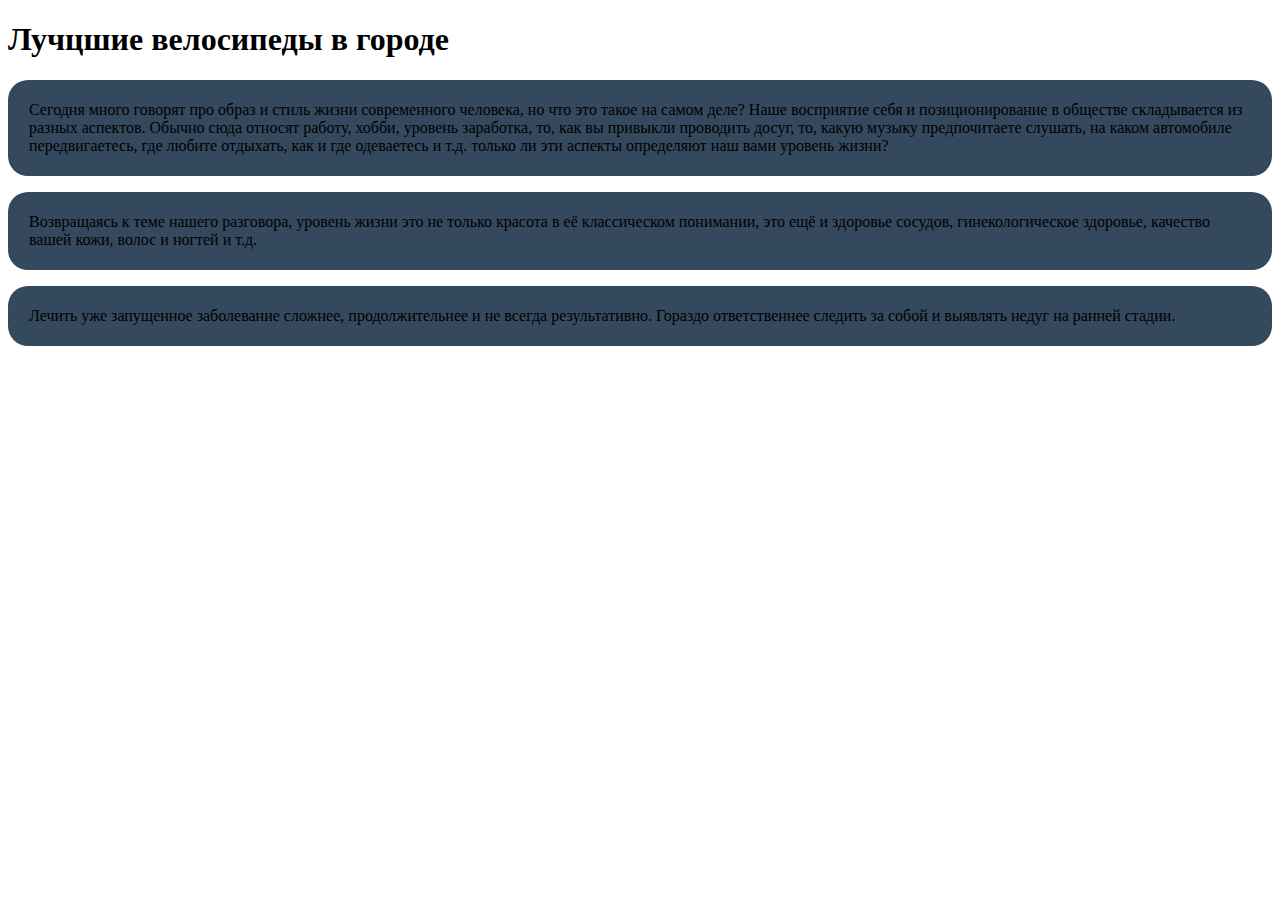
<file: Homework/index.html>
<!DOCTYPE html>
<html lang="en">
<head>
    <meta charset="UTF-8">
    <meta http-equiv="X-UA-Compatible" content="IE=edge">
    <meta name="viewport" content="width=device-width, initial-scale=1.0">
    <title>Document</title>
    <link rel="stylesheet" href="./css/style.css">
</head>
<body>
<h1>Лучцшие велосипеды в городе</h1>

<p>Сегодня много говорят про образ и стиль жизни современного человека, но что это такое на самом деле? Наше восприятие себя и позиционирование в обществе складывается из разных аспектов. Обычно сюда относят работу, хобби, уровень заработка, то, как вы привыкли проводить досуг, то, какую музыку предпочитаете слушать, на каком автомобиле передвигаетесь, где любите отдыхать, как и где одеваетесь и т.д. только ли эти аспекты определяют наш  вами уровень жизни?</p>
<p>Возвращаясь к теме нашего разговора, уровень жизни  это не только красота в её классическом понимании, это ещё и здоровье сосудов, гинекологическое здоровье, качество вашей кожи, волос и ногтей и т.д.</p>
<p>Лечить уже запущенное заболевание сложнее, продолжительнее и не всегда результативно. Гораздо ответственнее следить за собой и выявлять недуг на ранней стадии.</p>

    
</body>
</html>
</file>
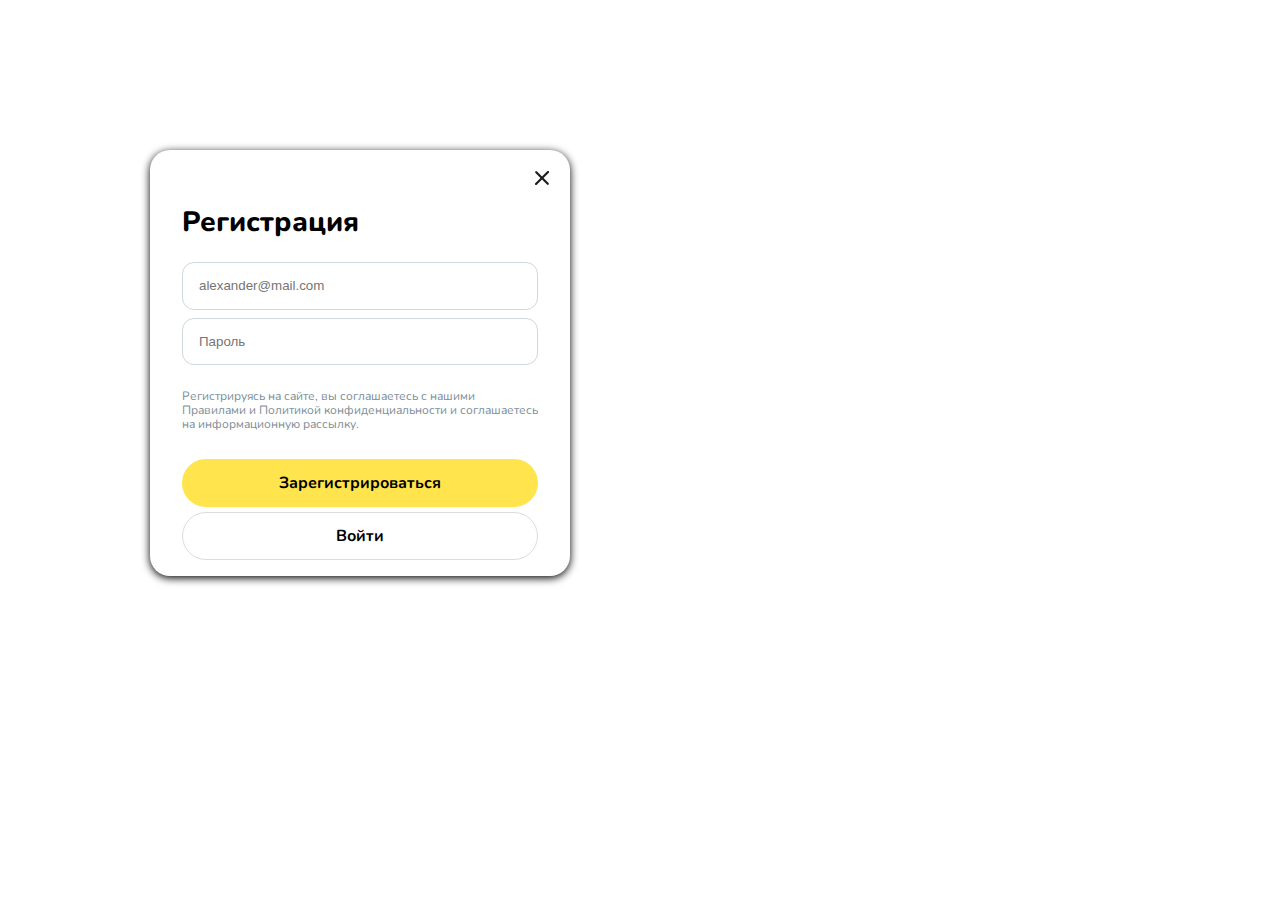
<file: Homework3/index.html>
<!DOCTYPE html>
<html lang="en">

<head>
    <meta charset="UTF-8">
    <meta http-equiv="X-UA-Compatible" content="IE=edge">
    <meta name="viewport" content="width=device-width, initial-scale=1.0">
    <title>Document</title>
    <link rel="preconnect" href="https://fonts.googleapis.com">
<link rel="preconnect" href="https://fonts.gstatic.com" crossorigin>
<link href="https://fonts.googleapis.com/css2?family=Nunito:wght@400;800&display=swap" rel="stylesheet">
    <link rel="stylesheet" href="./css/style.css">
</head>

<body>

    <form>
        <h1>Регистрация</h1>
        <a href="#"><img src="./media/Close.png" alt="Close"></a>
        <label for="email-input"></label>
        <input type="text" name="email" id="email-input" placeholder="alexander@mail.com">
        <label for="pasword-input"></label>
        <input type="text" name="pasword" id="pasword-input" placeholder="Пароль">
        <p>Регистрируясь на сайте, вы соглашаетесь с нашими Правилами и Политикой конфиденциальности и соглашаетесь на информационную рассылку.</p>
        <button class="reg">Зарегистрироваться</button>
        <button class="enter">Войти</button>
    </form>
</body>

</html>
</file>
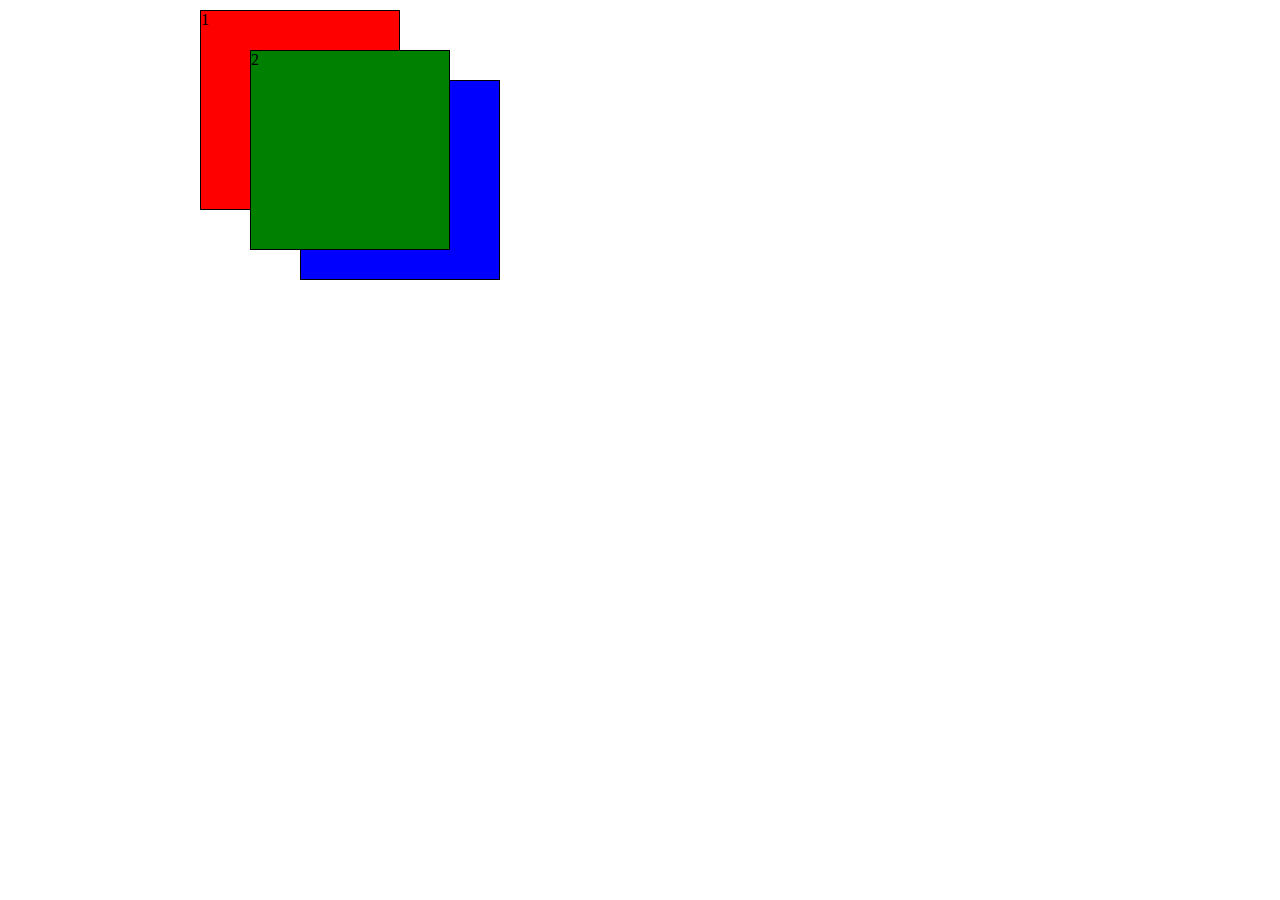
<file: Homework4/index.html>
<!DOCTYPE html>
<html lang="en">
<head>
    <meta charset="UTF-8">
    <meta http-equiv="X-UA-Compatible" content="IE=edge">
    <meta name="viewport" content="width=device-width, initial-scale=1.0">
    <title>Document</title>
    <link rel="stylesheet" href="./css/styles.css">
</head>
<body>
    <div class="squart">
        <div class="container1">
            <div class="inner">1</div>
        </div>
        <div class="container2">
            <div class="inner">2</div>
        </div>
        <div class="container3">
            <div class="inner">3</div>
        </div>

    </div>
</body>
</html>
</file>
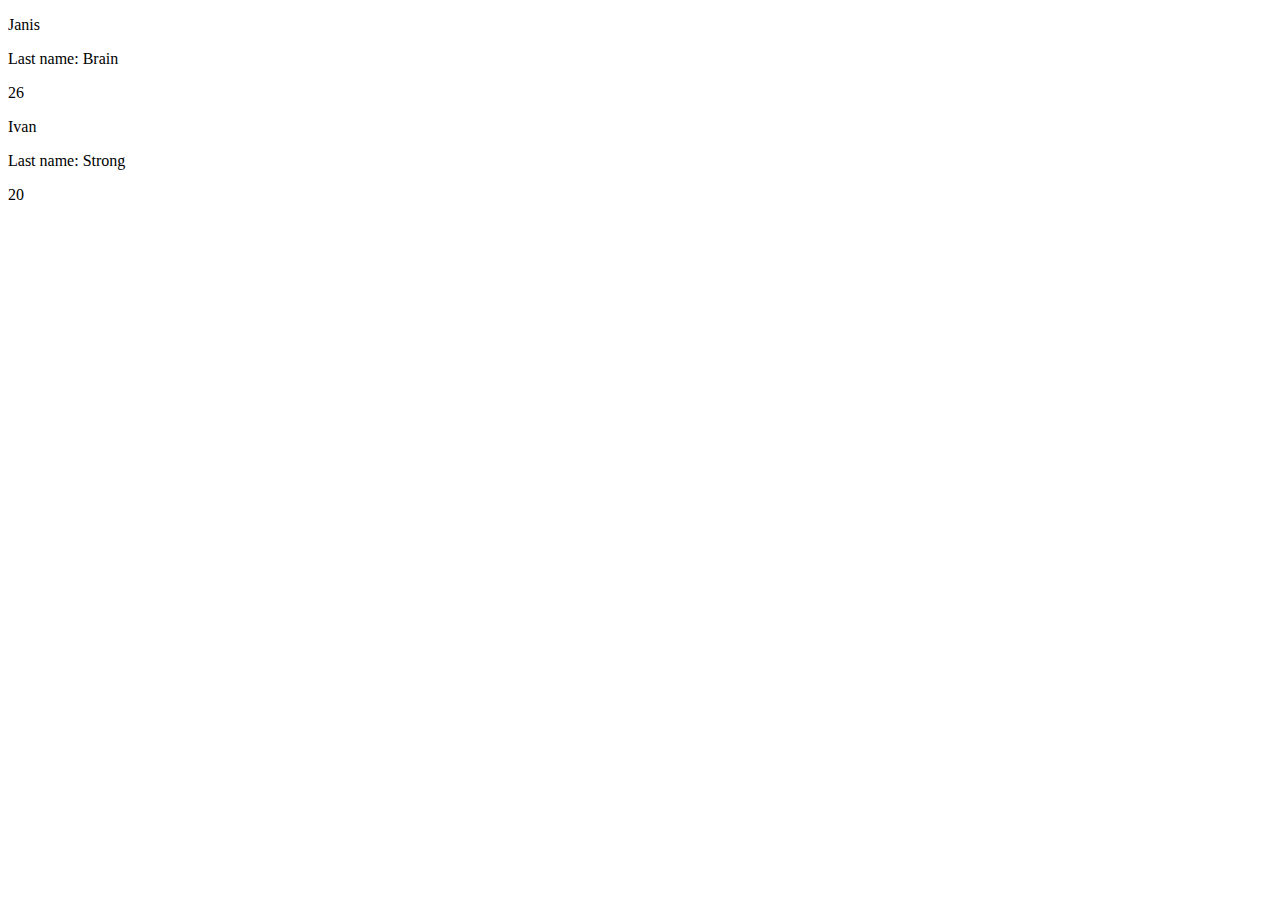
<file: Homework8/index.html>
<!DOCTYPE html>
<html lang="en">
<head>
    <meta charset="UTF-8">
    <meta http-equiv="X-UA-Compatible" content="IE=edge">
    <meta name="viewport" content="width=device-width, initial-scale=1.0">
    <title>Document</title>
</head>
<body>
    <!-- <div class="numbers"></div> -->
    <!-- <div class="strings_container"></div> -->
    <div class="users_container"></div>
</body>
<script src="./scripts/scripts.js"></script>
</html>
</file>
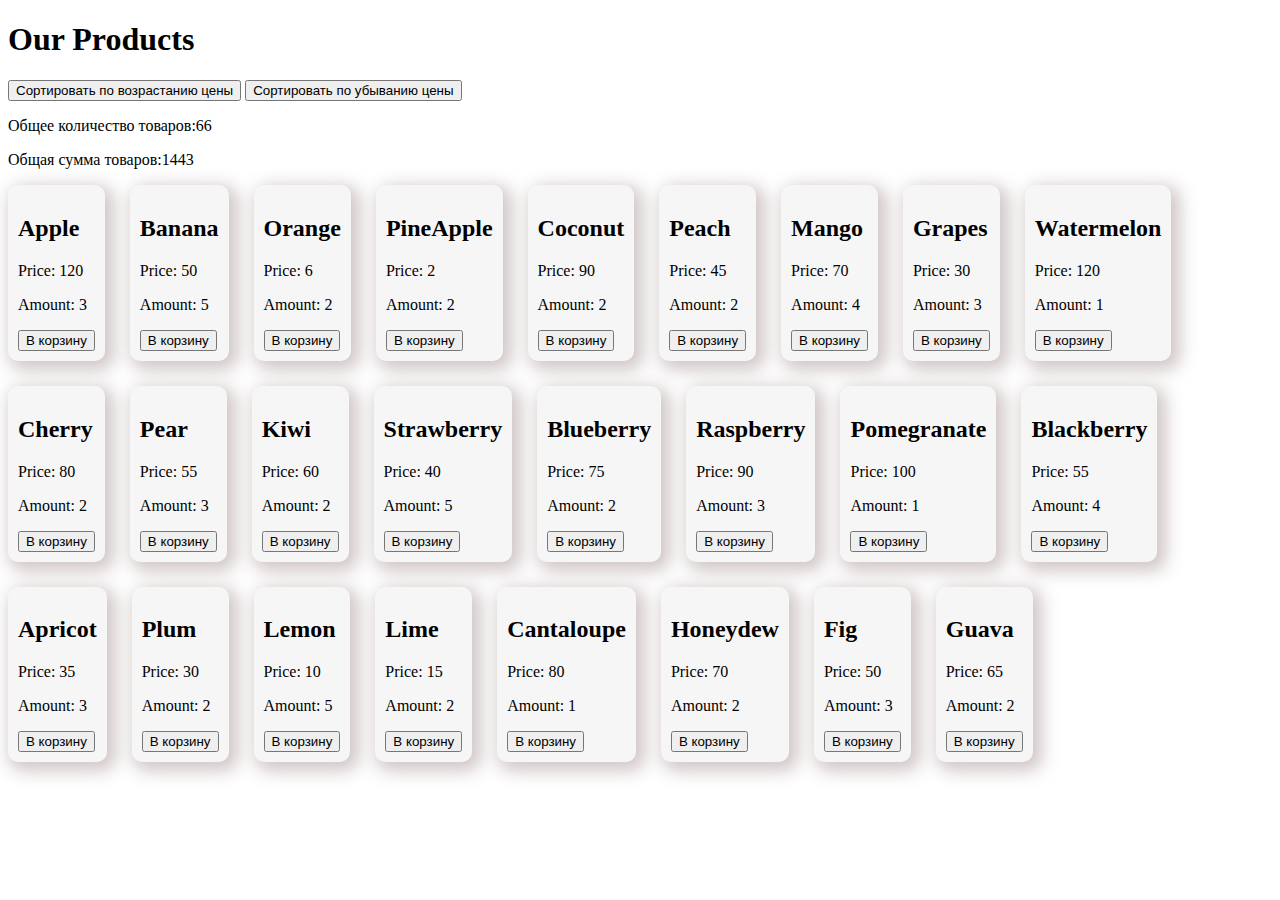
<file: lessonYarosh00908/index.html>
<!DOCTYPE html>
<html lang="en">
  <head>
    <meta charset="UTF-8" />
    <meta name="viewport" content="width=device-width, initial-scale=1.0" />
    <title>Eshop</title>
    <link rel="stylesheet" href="./style.css" />
  </head>
  <body>
    <ul id="productList"></ul>
    <div id="productsWrapper">
      <h1>Our Products</h1>
      <button id="sortButton">Сортировать по возрастанию цены</button>
      <button id="sortButton2">Сортировать по убыванию цены</button>
      <p>Общее количество товаров:<span id="resultQuantity">0</span></p>
      <p>Общая сумма товаров:<span id ="resultPrice"></span></p>
      <div id="productsContainer" class ="DESC"></div>
    </div>
    <script type="module" src="script.js"></script>
  </body>
</html>
</file>
<file: Homework/css/style.css>
p {
    background-color: #34495E;
    border-radius:20px;
    padding: 21px
    

}
</file>
<file: Homework3/css/style.css>
* {
    margin: 0;
    padding: 0;
    box-sizing: border-box;
}

h1 {
    width: 356px;
    height: 32px;
    font-style: normal;
    font-weight: 800;
    font-size: 28px;
    line-height: 32px;
    display: flex;
    align-items: center;
    color: #000000;
    margin-bottom: 24px;
    margin-top: 40px;
    margin-left: 32px;
    margin-right: 32px;
    font-family: 'Nunito', sans-serif;
    font-weight: 800;

}

form {
    display: flex;
    flex-direction: column;
    justify-content: center;
    align-items: center;
    padding: 16px;
    position: relative;
    width: 420px;
    height: 426px;
    box-shadow: 0px 2px 8px;
    border-radius: 20px;
    margin-left: 150px;
    margin-top: 150px;
    caret-color: orange;

}

#email-input {
    width: 356px;
    height: 48px;
    display: flex;
    flex-direction: row;
    align-items: center;
    padding: 14px 16px;
    gap: 10px;
    background: #FFFFFF;
    border: 1px solid #CFD8DC;
    border-radius: 12px;
    margin-bottom: 8px;
    margin-left: 32px;
    margin-right: 32px;

    /* margin-top: ; */
}

#email-input:focus {
    border-color: #FFE44D;
}

form input:focus-visible {
    outline: none;
    border-color: #FFE44D;
}


#pasword-input {
    display: flex;
    flex-direction: row;
    align-items: center;
    padding: 14px 16px;
    gap: 10px;
    width: 356px;
    height: 48px;
    background: #FFFFFF;
    border: 1px solid #CFD8DC;
    border-radius: 12px;
    margin-bottom: 24px;
}

p {
    width: 356px;
    height: 42px;
    font-family: 'Nunito';
    font-style: normal;
    font-weight: 400;
    font-size: 12px;
    line-height: 14px;
    color: #7B8E98;
    margin-bottom: 24px;
    resize: none;
    border: none;
    overflow: hidden;
    /* text-decoration: overline; */
}

textarea :focus {
    outline: none;
    resize: none;
    border: none;
}

.reg {
    background-color: #FFE44D;
    display: flex;
    flex-direction: row;
    justify-content: center;
    align-items: center;
    padding: 14px 24px;
    width: 356px;
    height: 48px;
    border-radius: 55px;
    margin-bottom: 5px;
    margin-top: 5px;
    font-family: 'Nunito', sans-serif;
    font-weight: bold;
    border: none;
    font-size: 16px;
}

.enter {
    background-color: #fff;
    display: flex;
    flex-direction: row;
    justify-content: center;
    align-items: center;
    padding: 14px 24px;
    width: 356px;
    height: 48px;
    border-radius: 55px;
    font-weight: bold;
    font-family: 'Nunito', sans-serif;
    border: 1px solid gainsboro;
    font-size: 16px;
}

a {
    top:21px;
    right:21px;
    position: absolute;
}
</file>
<file: Homework4/css/styles.css>
* {
    margin: 0;
    padding: 0;
    box-sizing: border-box;
}

.container1 {
    width: 200px;
    height: 200px;
    border: 1px solid black;
    top: 10px;
    left: 200px;
    position: relative;
    background-color: red;
}

.container2 {
    width: 200px;
    height: 200px;
    border: 1px solid black;
    top: 50px;
    left: 50px;
    z-index: 40;
    position: relative;
    background-color:green;
}

.container3 {
    width: 200px;
    height: 200px;
    border: 1px solid black;
    top: 80px;
    right: 100px;
    position: relative;
    background-color: blue;
}

.squart {
    display: flex;
}

div .container2:hover {
    
    height: 300px;
    width: 300px;
    transition: all 3s 0s;
    transform: rotate(-45deg);
    /* transform: translateX(180px) rotate(45deg); */

    
}
</file>
<file: lessonYarosh00908/style.css>
#productsContainer {
    display: flex;
    gap: 25px;
    flex-wrap: wrap;
    min-width: 200px;
  }
  
  .productCard {
    background: rgb(247, 246, 246);
    border-radius: 10px;
    padding: 10px;
    box-shadow: 5px 5px 17px 4px rgba(196, 184, 184, 0.8);
  }
</file>
